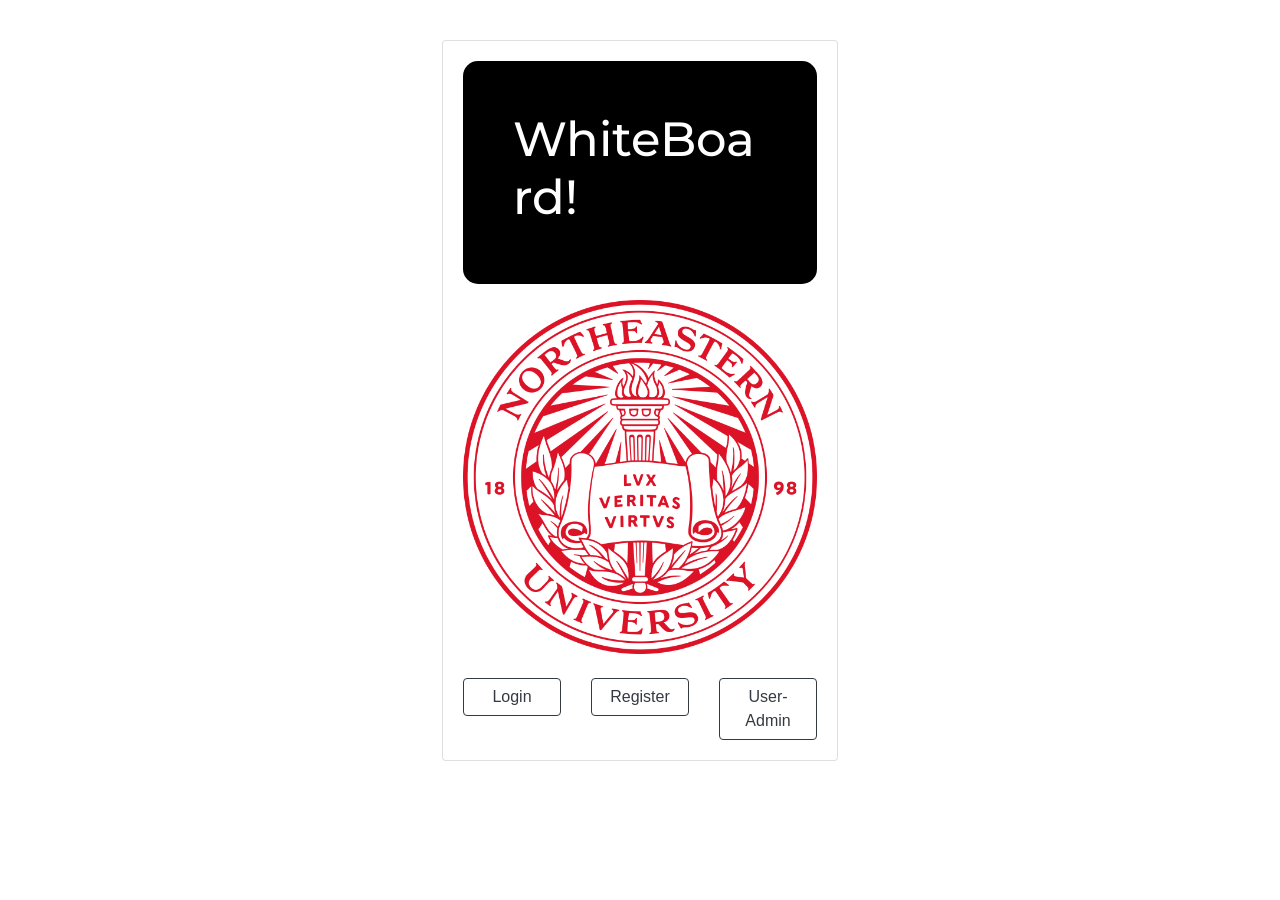
<file: src/main/webapp/index.html>
<!DOCTYPE html>
<html lang="en">
<head>
    <meta charset="UTF-8">
    <meta name="viewport" content="width=device-width" />
    <title>WhiteBoard</title>
    <link href="https://stackpath.bootstrapcdn.com/bootstrap/4.4.1/css/bootstrap.min.css"
          rel="stylesheet"
          integrity="sha384-Vkoo8x4CGsO3+Hhxv8T/Q5PaXtkKtu6ug5TOeNV6gBiFeWPGFN9MuhOf23Q9Ifjh"
          crossorigin="anonymous">
    <link href="welcome.style.client.css" rel="stylesheet">
    <link href="https://fonts.googleapis.com/css?family=Montserrat:400,700&display=swap"
          rel="stylesheet">
</head>
<body class="p-3">
<div class="row mt-lg-4">
    <div class="col-md-12 col-lg-4 offset-lg-4">
        <div class="card">
            <div class="card-body">
                <div class="header">
                    <h2>
                        WhiteBoard!
                    </h2>
                </div>

                <div>
                    <img class="welcome-image" src="1200px-Northeastern_University_seal.svg.png">
                </div>

                <div class="row mt-4">
                    <div class="col-lg-4">
                        <a href="./login/login.template.client.html">
                            <button type="button" class="btn btn-outline-dark btn-block">
                                Login
                            </button>
                        </a>

                    </div>
                    <div class="col-lg-4 ">
                        <a href="./register/register.template.client.html">
                            <button type="button"
                                    class="btn btn-outline-dark btn-block mt-2 mt-md-0">
                                Register
                            </button>
                        </a>
                    </div>

                    <div class="col-lg-4 ">
                        <a href="./user-admin/user-admin.template.client.html">
                            <button type="button"
                                    class="btn btn-outline-dark btn-block mt-2 mt-md-0">
                                User-Admin
                            </button>
                        </a>
                    </div>
                </div>
            </div>
        </div>
    </div>
</div>
</body>
</html>
</file>
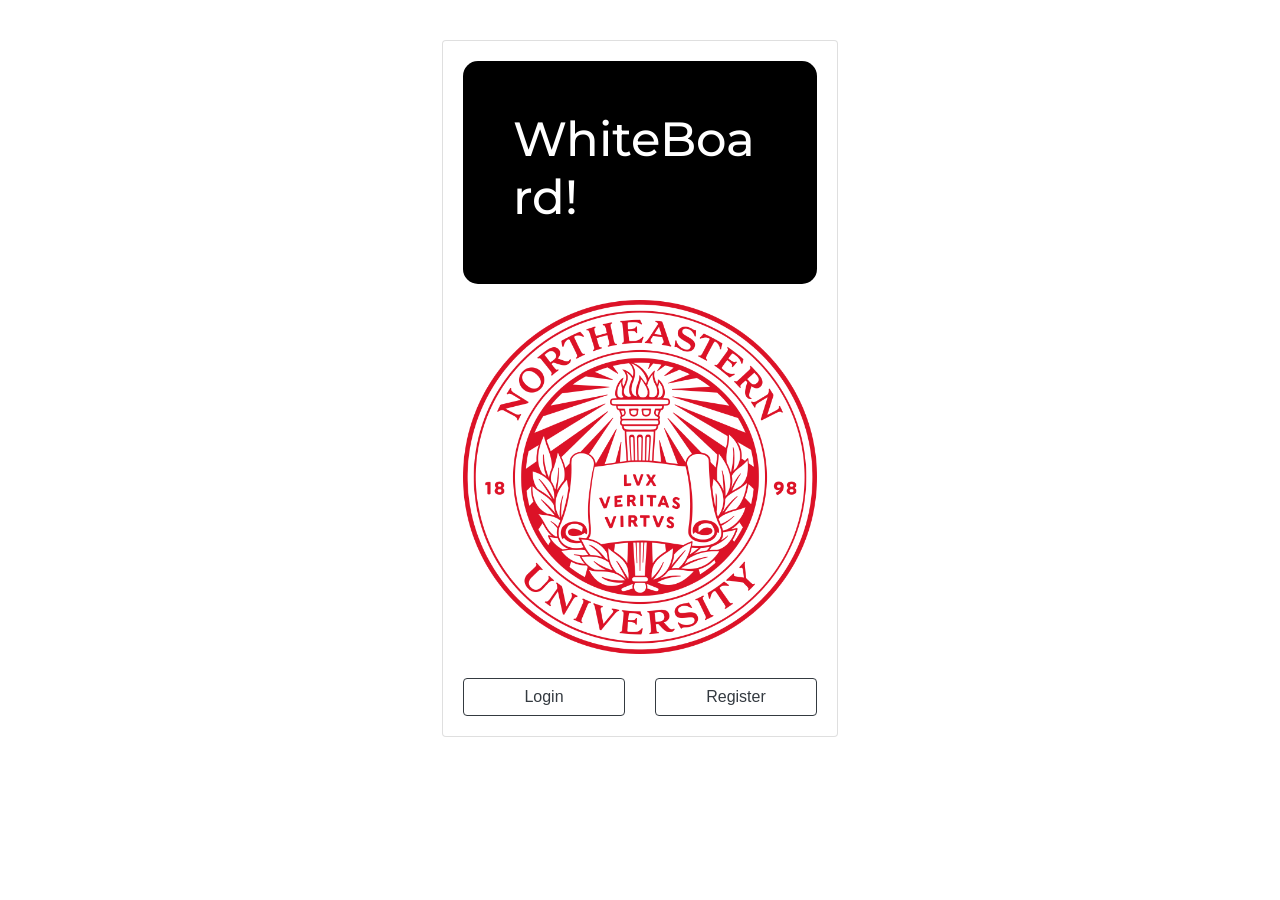
<file: src/main/webapp/Welcome.html>
<!DOCTYPE html>
<html lang="en">
<head>
    <meta charset="UTF-8">
    <title>WhiteBoard</title>
    <link href="https://stackpath.bootstrapcdn.com/bootstrap/4.4.1/css/bootstrap.min.css"
          rel="stylesheet"
          integrity="sha384-Vkoo8x4CGsO3+Hhxv8T/Q5PaXtkKtu6ug5TOeNV6gBiFeWPGFN9MuhOf23Q9Ifjh"
          crossorigin="anonymous">
    <link href="welcome.style.css" rel="stylesheet">
    <link href="https://fonts.googleapis.com/css?family=Montserrat:400,700&display=swap"
          rel="stylesheet">
</head>
<body class="p-3">
<div class="row mt-lg-4">
    <div class="col-lg-4 offset-lg-4">
        <div class="card">
            <div class="card-body">
                <div class="header">
                    <h2>
                        WhiteBoard!
                    </h2>
                </div>

                <div>
                    <img class="welcome-image" src="1200px-Northeastern_University_seal.svg.png">
                </div>

                <div class="row mt-4">
                    <div class="col-lg-6">
                        <a href="login/login.template.client.html">
                            <button type="button" class="btn btn-outline-dark btn-block">
                                Login
                            </button>
                        </a>

                    </div>
                    <div class="col-lg-6 ">
                        <a href="register/register.html">
                            <button type="button"
                                    class="btn btn-outline-dark btn-block mt-2 mt-md-0">
                                Register
                            </button>
                        </a>
                    </div>
                </div>
            </div>
        </div>
    </div>
</div>
</body>
</html>
</file>
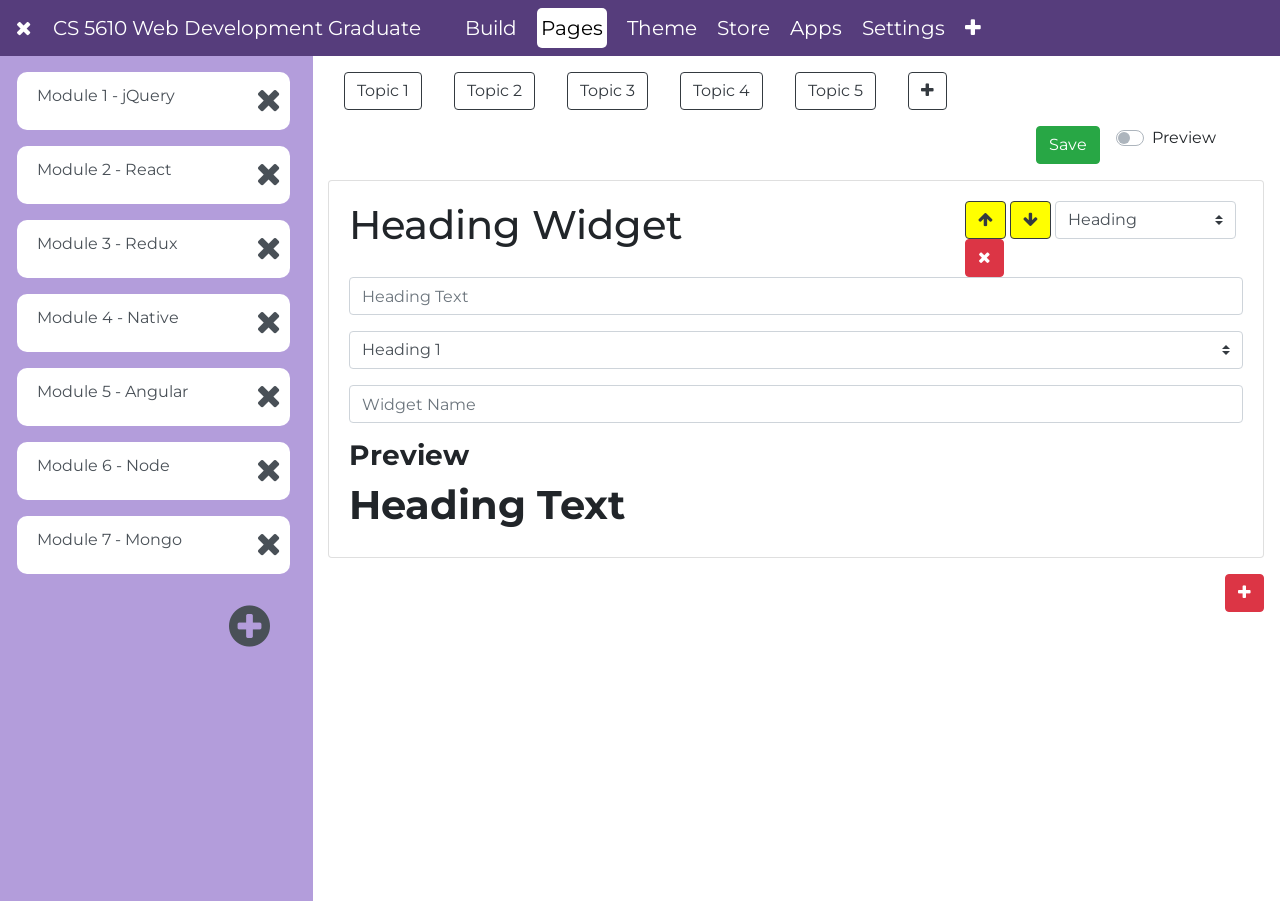
<file: src/main/webapp/course-editor/course-editor.template.client.html>
<!DOCTYPE html>
<html lang="en">
<head>
    <meta charset="UTF-8">
    <meta content='width=device-width, initial-scale=1.0, maximum-scale=1.0, user-scalable=0' name='viewport' />
    <title>Course Editor</title>
    <link href="https://stackpath.bootstrapcdn.com/bootstrap/4.4.1/css/bootstrap.min.css"
          rel="stylesheet"
          integrity="sha384-Vkoo8x4CGsO3+Hhxv8T/Q5PaXtkKtu6ug5TOeNV6gBiFeWPGFN9MuhOf23Q9Ifjh"
          crossorigin="anonymous">
    <link rel="stylesheet"
          href="https://maxcdn.bootstrapcdn.com/font-awesome/4.5.0/css/font-awesome.min.css">
    <link href="course-editor.style.client.css" rel="stylesheet">
    <link href="https://fonts.googleapis.com/css?family=Montserrat:400,700&display=swap"
          rel="stylesheet">
</head>
<body class="font-fam">
<div>
    <nav class="navbar navbar-light navbar-color">
        <form class="form-inline">
            <div>
                <a class="navbar-brand navbar-text-color" href="#">
                    <i class="fa fa-times mr-3 wbdv-course-title wbdv-course-editor wbdv-close"></i>
                    CS 5610 Web Development Graduate
                </a>
                <a class="navbar-brand navbar-text-color ml-4" href="#">
                    Build
                </a>
                <a class="navbar-brand navbar-text-color active wbdv-page-tab" href="#">
                    <span class="mx-1">Pages</span>
                </a>
                <a class="navbar-brand navbar-text-color" href="#">
                    Theme
                </a>
                <a class="navbar-brand navbar-text-color" href="#">
                    Store
                </a>
                <a class="navbar-brand navbar-text-color" href="#">
                    Apps
                </a>
                <a class="navbar-brand navbar-text-color" href="#">
                    Settings
                </a>
                <a class="navbar-brand navbar-text-color" href="#">
                    <i class="fa fa-plus wbdv-new-page-btn"></i>
                </a>
            </div>

        </form>
    </nav>
</div>
<div class="row">
    <div class="col-3 left-bar pl-4 d-none d-sm-inline">
        <div class="list-group p-2">

            <a href="#" class="list-group-item list-group-item-action my-2 round-btn wbdv-module-list">
                <div class="row">
                    <div class="col-10 wbdv-module-item wbdv-module-item-title">
                        Module 1 - jQuery
                    </div>
                    <div class="col-2">
                        <i class="fa fa-2x fa-times wbdv-module-item-delete-btn"></i>
                    </div>
                </div>
            </a>
            <a href="#" class="list-group-item list-group-item-action my-2 round-btn">
                <div class="row">
                    <div class="col-10 wbdv-module-item wbdv-module-item-title">
                        Module 2 - React
                    </div>
                    <div class="col-2">
                        <i class="fa fa-2x fa-times wbdv-module-item-delete-btn"></i>
                    </div>
                </div>
            </a><a href="#" class="list-group-item list-group-item-action my-2 round-btn">
            <div class="row">
                <div class="col-10 wbdv-module-item wbdv-module-item-title">
                    Module 3 - Redux
                </div>
                <div class="col-2">
                    <i class="fa fa-2x fa-times wbdv-module-item-delete-btn"></i>
                </div>
            </div>
        </a><a href="#" class="list-group-item list-group-item-action my-2 round-btn">
            <div class="row">
                <div class="col-10 wbdv-module-item wbdv-module-item-title">
                    Module 4 - Native
                </div>
                <div class="col-2">
                    <i class="fa fa-2x fa-times"></i>
                </div>
            </div>
        </a><a href="#" class="list-group-item list-group-item-action my-2 round-btn">
            <div class="row">
                <div class="col-10 wbdv-module-item wbdv-module-item-title">
                    Module 5 - Angular
                </div>
                <div class="col-2">
                    <i class="fa fa-2x fa-times wbdv-module-item-delete-btn"></i>
                </div>
            </div>
        </a><a href="#" class="list-group-item list-group-item-action my-2 round-btn">
            <div class="row">
                <div class="col-10 wbdv-module-item wbdv-module-item-title">
                    Module 6 - Node
                </div>
                <div class="col-2">
                    <i class="fa fa-2x fa-times wbdv-module-item-delete-btn"></i>
                </div>
            </div>
        </a><a href="#" class="list-group-item list-group-item-action my-2 round-btn">
            <div class="row">
                <div class="col-10 wbdv-module-item wbdv-module-item-title">
                    Module 7 - Mongo
                </div>
                <div class="col-2">
                    <i class="fa fa-2x fa-times wbdv-module-item-delete-btn"></i>
                </div>
            </div>
        </a>
            <a href="#"
               class="list-group-item list-group-item-action my-2 round-btn bg-transparent">
                <i class="fa fa-3x fa-plus-circle plus-right"></i>
            </a>
        </div>
    </div>
    <div class="col-md-9 col-12 right-side">
        <div class="container-display my-3 wbdv-topic-pill-list">
            <button type="button" class="btn btn-outline-dark mx-3 wbdv-topic-pill">
                Topic 1
            </button>
            <button type="button" class="btn btn-outline-dark mx-3 wbdv-topic-pill">
                Topic 2
            </button>
            <button type="button" class="btn btn-outline-dark mx-3 wbdv-topic-pill">
                Topic 3
            </button>
            <button type="button" class="btn btn-outline-dark mx-3 wbdv-topic-pill">
                Topic 4
            </button>
            <button type="button" class="btn btn-outline-dark mx-3 wbdv-topic-pill">
                Topic 5
            </button>
            <button type="button" class="btn btn-outline-dark mx-3 wbdv-topic-pill">
                <i class="fa fa-plus wbdv-topic-add-btn"></i>
            </button>
        </div>
        <div class="row">
            <div class="col-12">
                <div class="custom-control custom-switch mid-layer">
                    <input type="checkbox" class="custom-control-input" id="customSwitch1">
                    <label class="custom-control-label" for="customSwitch1">Preview</label>
                </div>
                <button type="button" class="btn btn-success mx-3 mid-layer">
                    Save
                </button>
            </div>
        </div>
        <div class="card mt-3 mr-3">
            <div class="card-body">
                <div class="row">
                    <div class="col-8">
                        <h1>Heading Widget</h1>
                    </div>
                    <div class="col-4 right-pull">
                        <button type="button" class="btn btn-outline-dark yellow-btn">
                            <i class="fa fa-arrow-up"></i>
                        </button>
                        <button type="button" class="btn btn-outline-dark yellow-btn">
                            <i class="fa fa-arrow-down"></i>
                        </button>
                        <select class="custom-select small-select" id="inputGroupSelect01">
                            <option selected>Heading</option>
                            <option value="slides">Sides</option>
                            <option value="movies">Movies</option>
                            <option value="html">HTML</option>
                        </select>
                        <button type="button" class="btn btn-danger">
                            <i class="fa fa-times"></i>
                        </button>
                    </div>
                    <div class="col-12">
                        <input type="textarea" class="form-control"
                               placeholder="Heading Text">
                        <select class="custom-select mt-3">
                            <option selected>Heading 1</option>
                            <option value="heading2">Heading 2</option>
                            <option value="heading3">Heading 3</option>
                            <option value="heading4">Heading 4</option>
                        </select>
                    </div>
                    <div class="col-12">
                        <input type="textarea" class="form-control mt-3"
                               placeholder="Widget Name">
                    </div>
                    <div class="col-12 mt-3">

                        <h3><b>
                            Preview
                        </b>
                        </h3>
                        <h1><b>
                            Heading Text
                        </b>
                        </h1>
                    </div>
                </div>
            </div>
        </div>
        <div class="row">
            <div class="col-12 mt-3">
                <button type="button" class="btn btn-danger mx-3 right-pull">
                    <i class="fa fa-plus"></i>
                </button>
            </div>
        </div>
    </div>
</div>
</body>
</html>
</file>
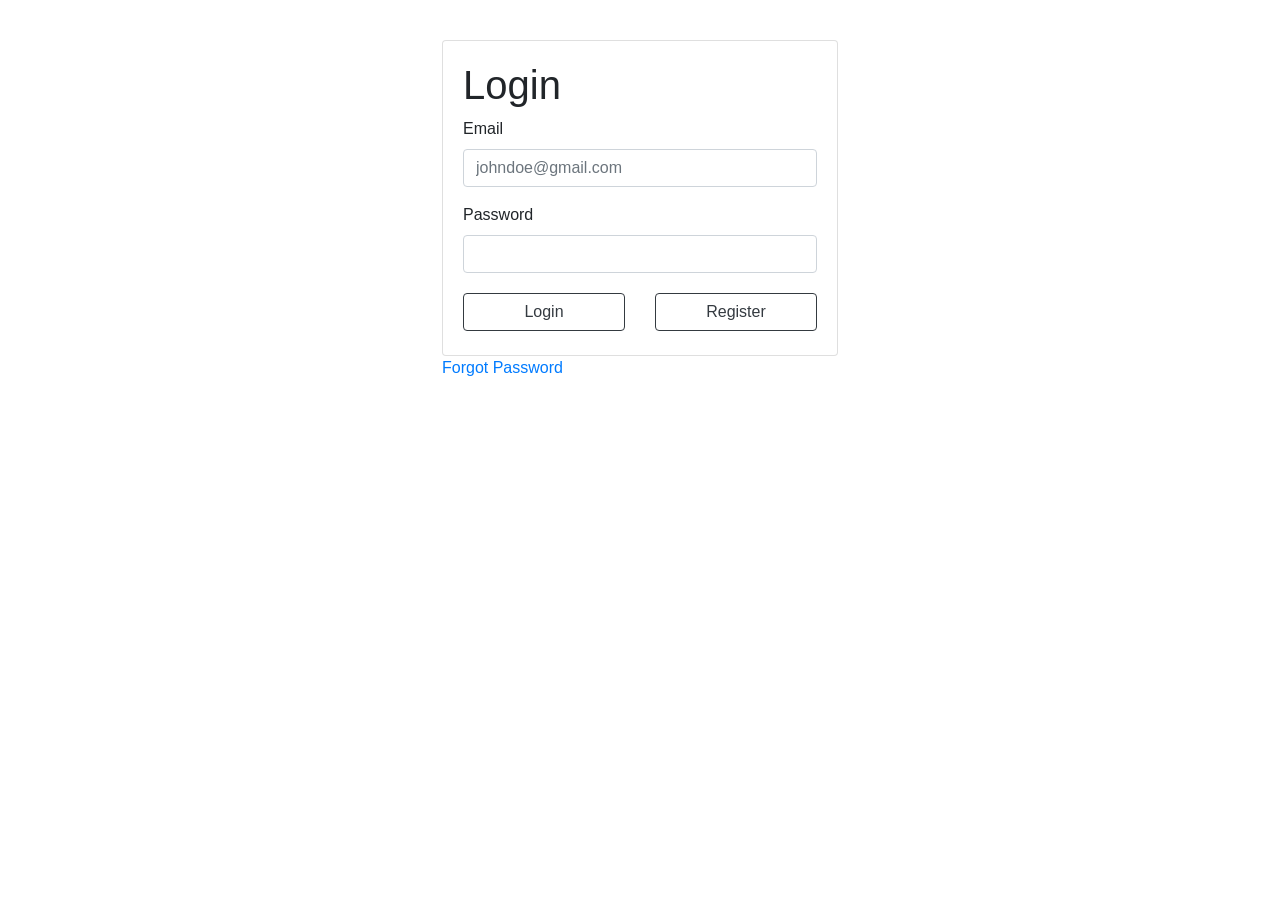
<file: src/main/webapp/login/login.template.client.html>
<!DOCTYPE html>
<html lang="en">
<head>
    <meta charset="UTF-8">
    <title>Login</title>
    <meta content='width=device-width, initial-scale=1.0, maximum-scale=1.0, user-scalable=0' name='viewport' />
    <link href="https://stackpath.bootstrapcdn.com/bootstrap/4.4.1/css/bootstrap.min.css"
          rel="stylesheet"
          integrity="sha384-Vkoo8x4CGsO3+Hhxv8T/Q5PaXtkKtu6ug5TOeNV6gBiFeWPGFN9MuhOf23Q9Ifjh"
          crossorigin="anonymous">
    <link href="login.style.client.css" rel="stylesheet">
    <link href="https://fonts.googleapis.com/css?family=Montserrat:400,700&display=swap"
          rel="stylesheet">
</head>
<body class="p-3">
<div>
    <form>
        <div class="row mt-lg-4">
            <div class="col-lg-4 offset-lg-4">
                <div class="card">
                    <div class="card-body">
                        <h1>Login</h1>
                        <div class="form-row">
                            <div class="form-group col-md-12">
                                <label for="inputEmail">Email</label>
                                <input type="email" class="form-control wbdv-field wbdv-username"
                                       id="inputEmail"
                                       placeholder="johndoe@gmail.com">
                            </div>
                            <div class="form-group col-md-12">
                                <label for="password">Password</label>
                                <input type="password" class="form-control wbdv-field wbdv-password"
                                       id="password">
                            </div>
                        </div>
                        <div class="row">
                            <div class="col-md-6">
                                <a href="../course-list/course-list.template.client.html">
                                    <button type="button"
                                            class="btn btn-outline-dark btn-block my-1 wbdv-button wbdv-login">
                                        Login
                                    </button>
                                </a>
                            </div>
                            <div class="col-md-6">
                                <a href="../register/register.template.client.html">
                                    <button type="button"
                                            class="btn btn-outline-dark btn-block my-1 wbdv-link wbdv-register">
                                        Register
                                    </button>
                                </a>
                            </div>
                        </div>

                    </div>
                </div>
                <a href=# class="wbdv-link wbdv-forgot-password">Forgot Password</a>
            </div>
        </div>
    </form>
</div>
</body>
</html>
</file>
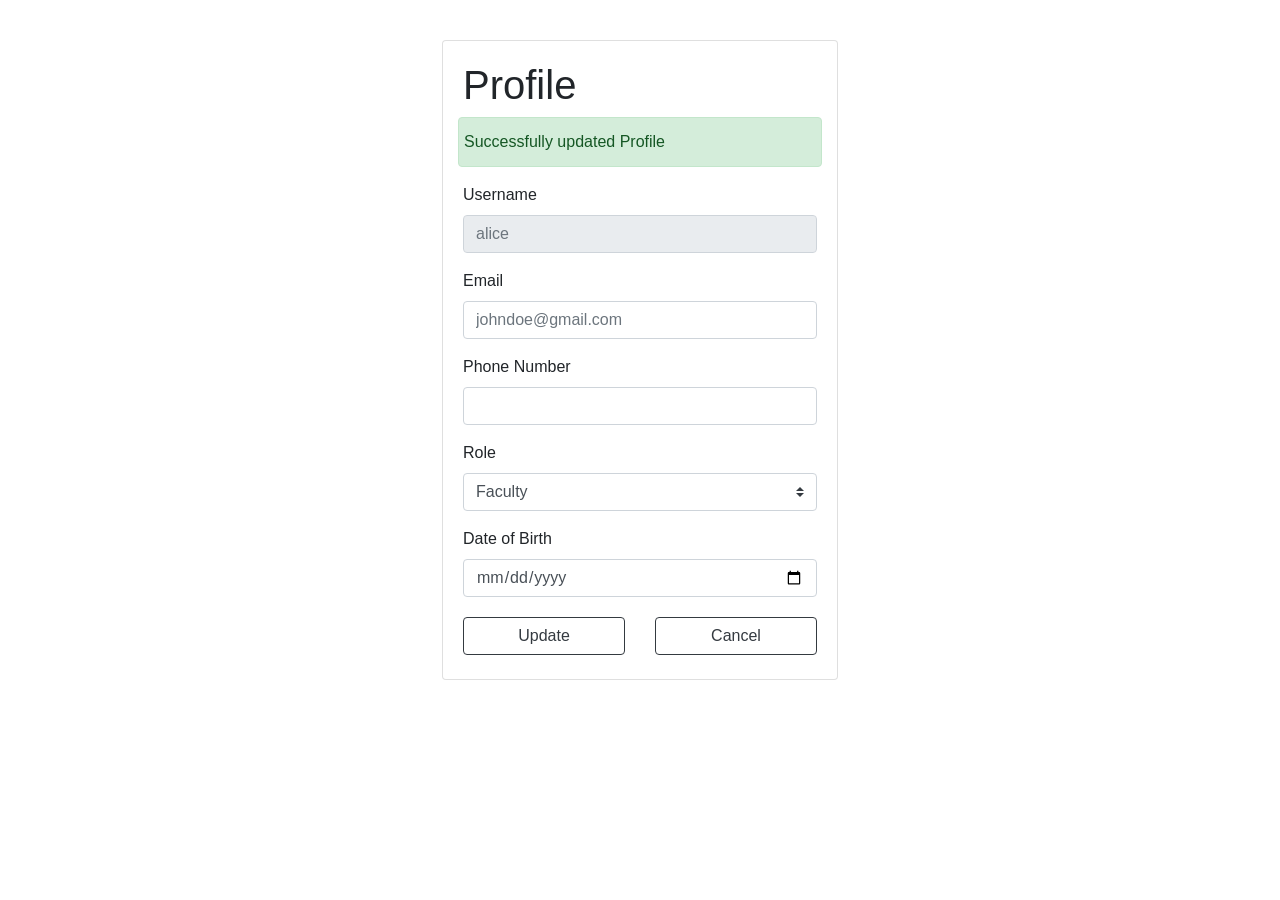
<file: src/main/webapp/profile/profile.template.client.html>
<!DOCTYPE html>
<html lang="en">
<head>
    <meta charset="UTF-8">
    <title>Profile</title>
    <meta content='width=device-width, initial-scale=1.0, maximum-scale=1.0, user-scalable=0' name='viewport' />
    <link href="https://stackpath.bootstrapcdn.com/bootstrap/4.4.1/css/bootstrap.min.css"
          rel="stylesheet"
          integrity="sha384-Vkoo8x4CGsO3+Hhxv8T/Q5PaXtkKtu6ug5TOeNV6gBiFeWPGFN9MuhOf23Q9Ifjh"
          crossorigin="anonymous">
    <link href="profile.style.client.css" rel="stylesheet">
    <link href="https://fonts.googleapis.com/css?family=Montserrat:400,700&display=swap"
          rel="stylesheet">
</head>
<body>
<body class="p-3">
<div class="row">
    <div class="offset-lg-4 col-md-4 mt-lg-4">
        <div class="card">
            <div class="card-body">
                <h1> Profile </h1>
                <form>
                    <div class="form-row">
                        <div class="alert alert-success col-md-12 wbdv-message" role="alert">
                            Successfully updated Profile
                        </div>
                        <div class="form-group col-md-12">
                            <label for="username">Username</label>
                            <input type="text" class="form-control wbdv-field wbdv-username"
                                   id="username"
                                   placeholder="alice" disabled>
                        </div>
                        <div class="form-group col-md-12">
                            <label for="inputEmail">Email</label>
                            <input type="email" class="form-control wbdv-field wbdv-email"
                                   id="inputEmail"
                                   placeholder="johndoe@gmail.com">
                        </div>
                        <div class="form-group col-md-12">
                            <label for="phone-number">Phone Number</label>
                            <input type="number" class="form-control wbdv-field wbdv-phone"
                                   id="phone-number">
                        </div>
                        <div class="form-group col-md-12">
                            <label for="role">Role</label>
                            <select class="custom-select wbdv-field wbdv-role" id="role">
                                <option>
                                    Faculty
                                </option>
                                <option>
                                    Student
                                </option>
                                <option>
                                    Admin
                                </option>
                            </select>
                        </div>
                        <div class="form-group col-md-12">
                            <label for="dob">Date of Birth</label>
                            <input type="date" class="form-control wbdv-field wbdv-dob" id="dob">
                        </div>
                    </div>
                    <div class="row">
                        <div class="col-md-6">
                            <a href="../course-list/course-list.template.client.html">
                                <button type="button"
                                        class="btn btn-outline-dark btn-block my-1 wbdv-button wbdv-update">
                                    Update
                                </button>
                            </a>
                        </div>
                        <div class="col-md-6">
                            <a href="../welcome/welcome.template.client.html">
                                <button type="button"
                                        class="btn btn-outline-dark btn-block my-1 wbdv-button wbdv-logout">
                                    Cancel
                                </button>
                            </a>
                        </div>
                    </div>
                </form>
            </div>
        </div>
    </div>
</div>
</body>
</html>
</file>
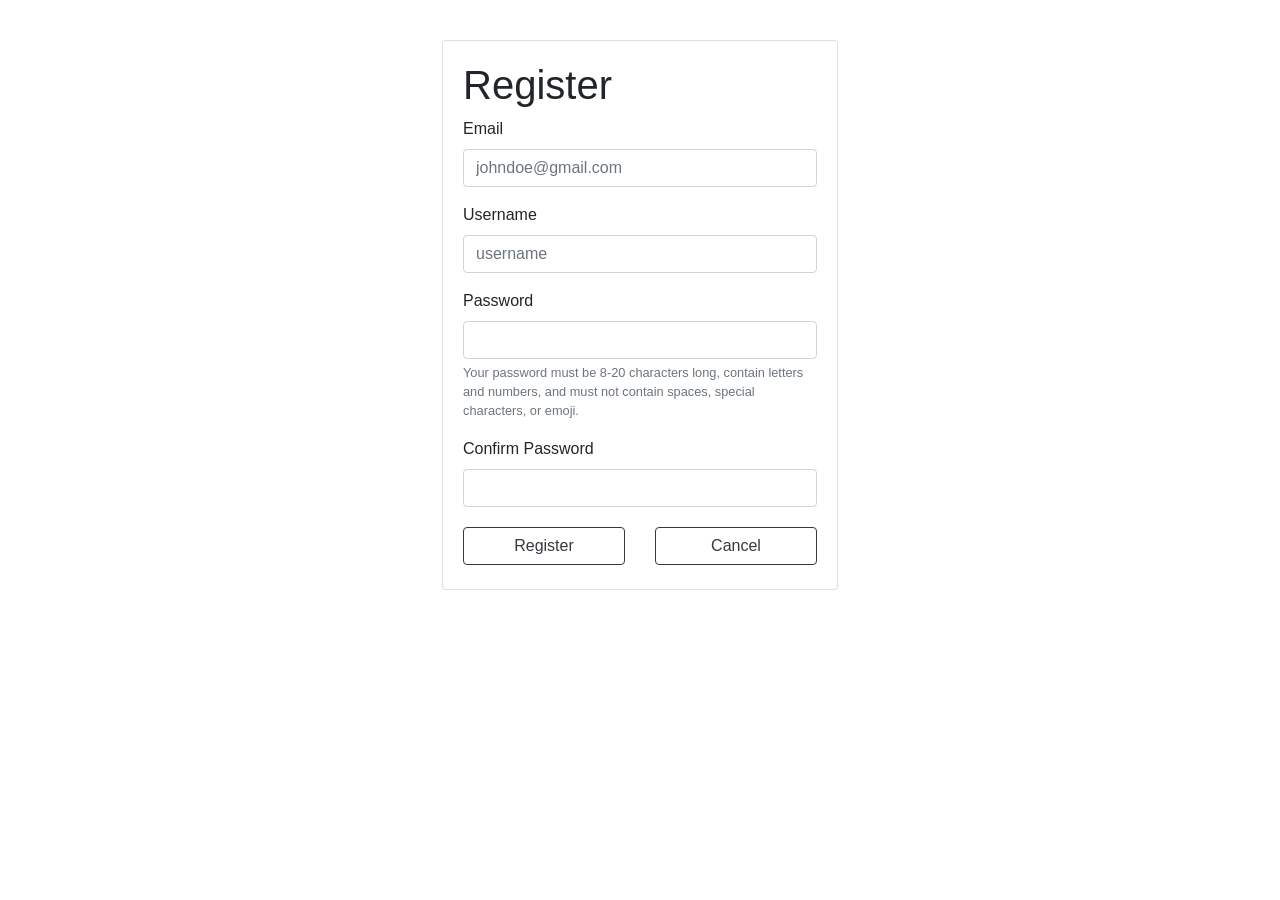
<file: src/main/webapp/register/register.html>
<!DOCTYPE html>
<html lang="en">
<head>
    <meta charset="UTF-8">
    <title>Register</title>
    <link href="https://stackpath.bootstrapcdn.com/bootstrap/4.4.1/css/bootstrap.min.css"
          rel="stylesheet"
          integrity="sha384-Vkoo8x4CGsO3+Hhxv8T/Q5PaXtkKtu6ug5TOeNV6gBiFeWPGFN9MuhOf23Q9Ifjh"
          crossorigin="anonymous">
    <link href="register.style.css" rel="stylesheet">
</head>
<body class="p-3">
<div class="row">
    <div class="offset-lg-4 col-md-4 mt-lg-4">
        <div class="card">
            <div class="card-body">
                <h1> Register </h1>
                <form>
                    <div class="form-row">
                        <div class="form-group col-md-12">
                            <label for="inputEmail">Email</label>
                            <input type="email" class="form-control" id="inputEmail"
                                   placeholder="johndoe@gmail.com">
                        </div>
                        <div class="form-group col-md-12">
                            <label for="username">Username</label>
                            <input type="text" class="form-control" id="username"
                                   placeholder="username">
                        </div>
                        <div class="form-group col-md-12">
                            <label for="password">Password</label>
                            <input type="password" class="form-control" id="password">
                            <small id="passwordHelpBlock" class="form-text text-muted">
                                Your password must be 8-20 characters long, contain letters and
                                numbers, and
                                must not contain spaces, special characters, or emoji.
                            </small>
                        </div>
                        <div class="form-group col-md-12">
                            <label for="confirm-password">Confirm Password</label>
                            <input type="password" class="form-control" id="confirm-password">
                        </div>
                    </div>
                    <div class="row">
                        <div class="col-md-6">
                            <button type="button" class="btn btn-outline-dark btn-block my-1">
                                Register
                            </button>
                            </a>
                        </div>
                        <div class="col-md-6">
                            <a href="../welcome/Welcome.html">
                                <button type="button" class="btn btn-outline-dark btn-block my-1">
                                    Cancel
                                </button>
                            </a>
                        </div>
                    </div>
                </form>
            </div>
        </div>
    </div>
</div>
</body>
</html>
</file>
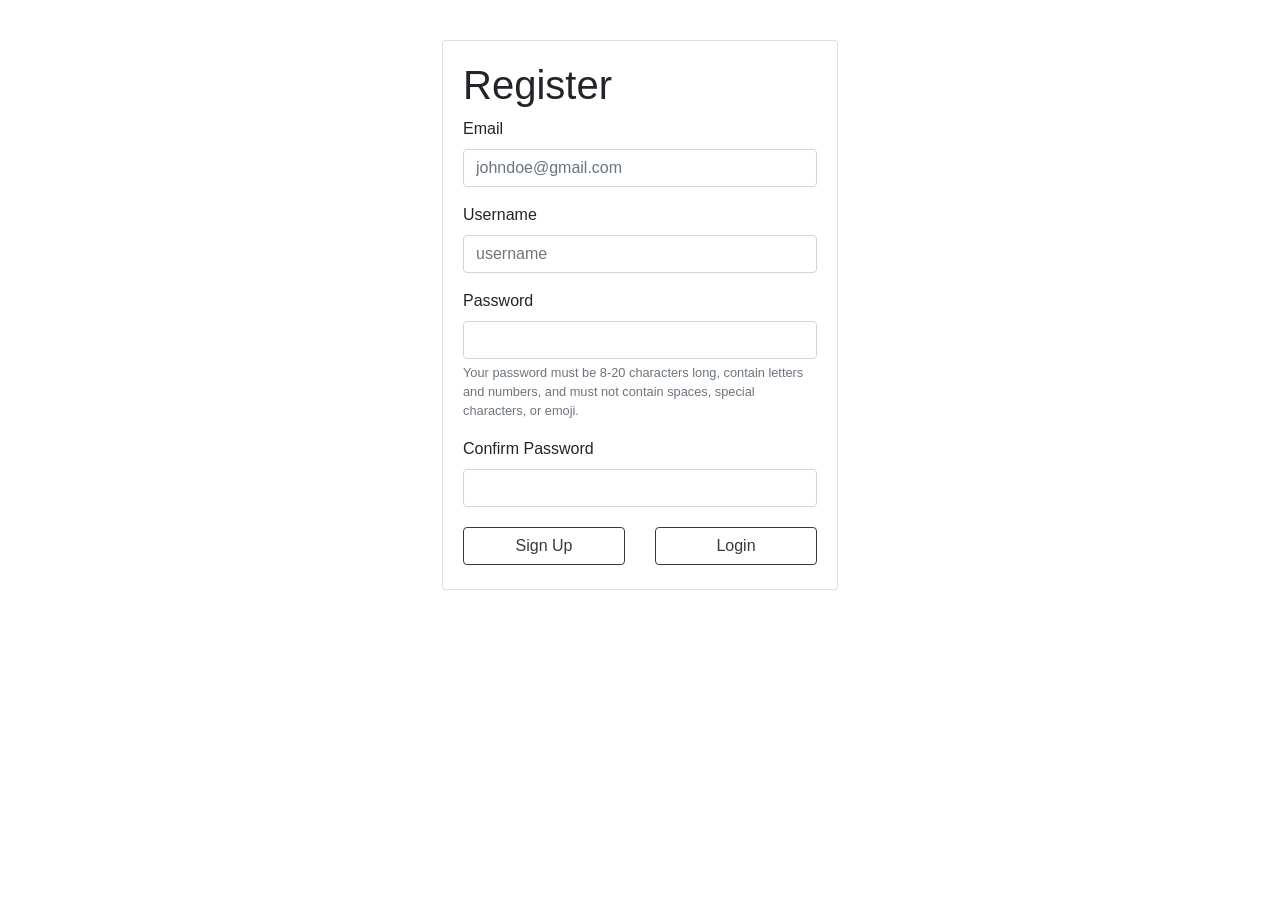
<file: src/main/webapp/register/register.template.client.html>
<!DOCTYPE html>
<html lang="en">
<head>
    <meta charset="UTF-8">
    <title>Register</title>
    <meta content='width=device-width, initial-scale=1.0, maximum-scale=1.0, user-scalable=0' name='viewport' />
    <link href="https://stackpath.bootstrapcdn.com/bootstrap/4.4.1/css/bootstrap.min.css"
          rel="stylesheet"
          integrity="sha384-Vkoo8x4CGsO3+Hhxv8T/Q5PaXtkKtu6ug5TOeNV6gBiFeWPGFN9MuhOf23Q9Ifjh"
          crossorigin="anonymous">
    <link href="register.style.client.css" rel="stylesheet">
    <link href="https://fonts.googleapis.com/css?family=Montserrat:400,700&display=swap"
          rel="stylesheet">
</head>
<body class="p-3">
<div class="row">
    <div class="offset-lg-4 col-sm-12 col-lg-4 mt-lg-4">
        <div class="card">
            <div class="card-body">
                <h1> Register </h1>
                <form>
                    <div class="form-row">
                        <div class="form-group col-md-12">
                            <label for="inputEmail">Email</label>
                            <input type="email" class="form-control" id="inputEmail"
                                   placeholder="johndoe@gmail.com">
                        </div>
                        <div class="form-group col-md-12">
                            <label for="username">Username</label>
                            <input type="text" class="form-control wbdv-field wbdv-username"
                                   id="username"
                                   placeholder="username">
                        </div>
                        <div class="form-group col-md-12">
                            <label for="password">Password</label>
                            <input type="password" class="form-control wbdv-field wbdv-password"
                                   id="password">
                            <small id="passwordHelpBlock" class="form-text text-muted">
                                Your password must be 8-20 characters long, contain letters and
                                numbers, and
                                must not contain spaces, special characters, or emoji.
                            </small>
                        </div>
                        <div class="form-group col-md-12">
                            <label for="confirm-password">Confirm Password</label>
                            <input type="password"
                                   class="form-control wbdv-field wbdv-password-verify"
                                   id="confirm-password">
                        </div>
                    </div>
                    <div class="row">
                        <div class="col-md-6">
                            <a href="../profile/profile.template.client.html">
                                <button type="button"
                                        class="btn btn-outline-dark btn-block my-1 wbdv-button wbdv-register">
                                    Sign Up
                                </button>
                            </a>
                        </div>
                        <div class="col-md-6">
                            <a href="../welcome/welcome.template.client.html">
                                <button type="button"
                                        class="btn btn-outline-dark btn-block my-1 wbdv-link wbdv-login">
                                    Login
                                </button>
                            </a>
                        </div>
                    </div>
                </form>
            </div>
        </div>
    </div>
</div>
</body>
</html>
</file>
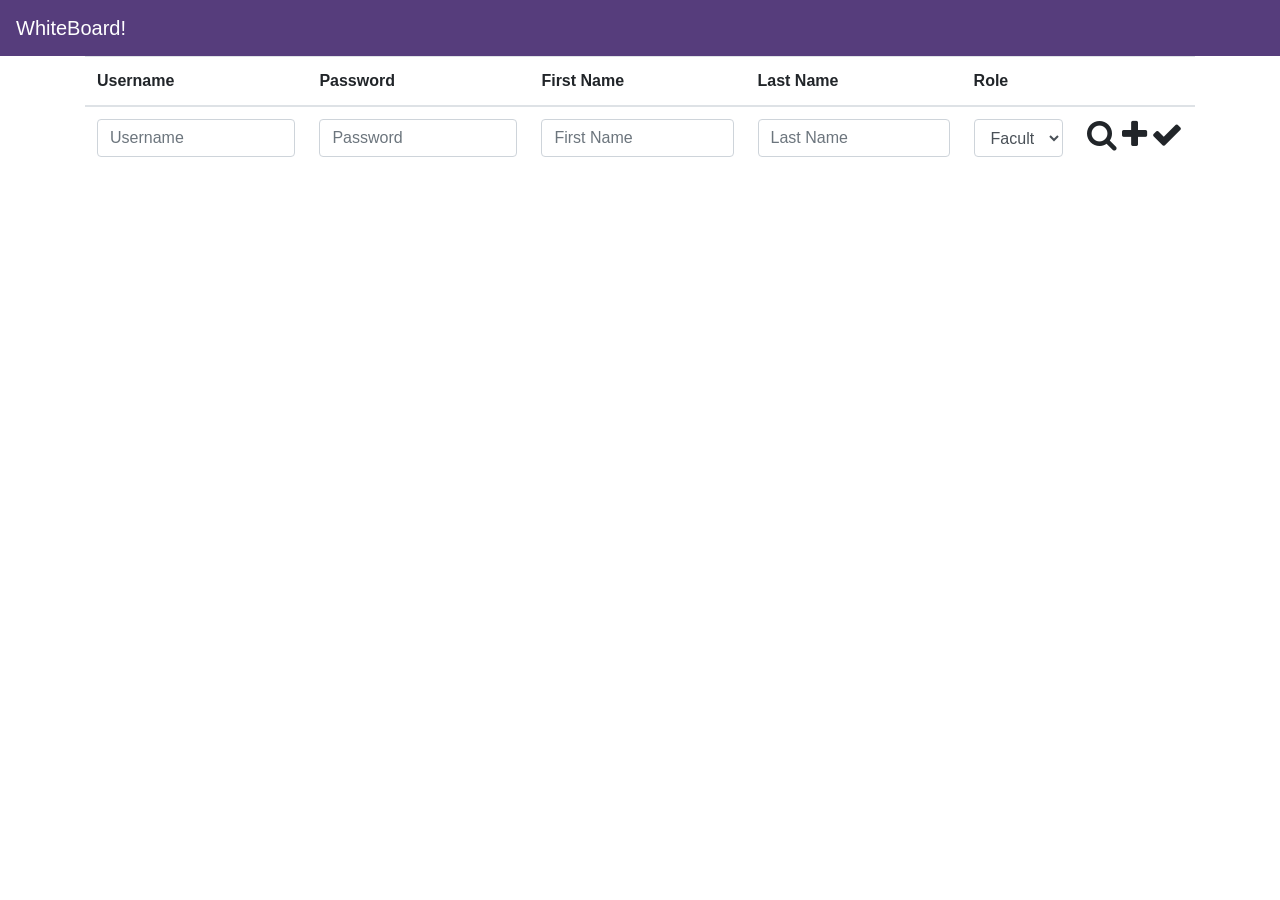
<file: src/main/webapp/user-admin/user-admin.template.client.html>
<!DOCTYPE html>
<html lang="en">
<head>
    <meta charset="UTF-8">
    <meta content='width=device-width, initial-scale=1.0, maximum-scale=1.0, user-scalable=0'
          name='viewport'/>
    <link href="https://stackpath.bootstrapcdn.com/bootstrap/4.4.1/css/bootstrap.min.css"
          rel="stylesheet"
          integrity="sha384-Vkoo8x4CGsO3+Hhxv8T/Q5PaXtkKtu6ug5TOeNV6gBiFeWPGFN9MuhOf23Q9Ifjh"
          crossorigin="anonymous">
    <link rel="stylesheet"
          href="https://maxcdn.bootstrapcdn.com/font-awesome/4.5.0/css/font-awesome.min.css">
    <link href="user-admin.style.client.css" rel="stylesheet">
    <link href="https://fonts.googleapis.com/css?family=Montserrat:400,700&display=swap"
          rel="stylesheet">
    <script src="https://ajax.googleapis.com/ajax/libs/jquery/3.3.1/jquery.min.js"></script>
    <script src="../models/user.model.client.js"></script>
    <script src="../services/user.service.client.js"></script>
    <script src="user-admin.controller.client.js"></script>
    <title>User Admin</title>
</head>
<body>
<nav class="navbar navbar-light navbar-color navbar-expand">
    <div>
        <a class="navbar-brand navbar-text-color" href="../index.html">
            WhiteBoard!
        </a>
    </div>
</nav>
<div class="container">
    <table class="table">
        <thead>
        <tr>
            <th>Username</th>
            <th>Password</th>
            <th>First Name</th>
            <th>Last Name</th>
            <th>Role</th>
            <th>&nbsp;</th>
        </tr>
        </thead>
        <tbody id="userList">
        <tr class="wbdv-form">
            <td><input id="usernameFld" class="form-control"
                       placeholder="Username"/></td>
            <td><input id="passwordFld" class="form-control"
                       placeholder="Password"/></td>
            <td><input id="firstNameFld" class="form-control"
                       placeholder="First Name"/></td>
            <td><input id="lastNameFld" class="form-control"
                       placeholder="Last Name"/></td>
            <td><select id="roleFld" class="form-control">
                <option value="FACULTY">Faculty</option>
                <option value="STUDENT">Student</option>
                <option value="ADMIN">Admin</option>
            </select></td>
            <td><span class="float-right" style="white-space: nowrap">
                 <i class="fa-2x fa fa-search wbdv-search" id="searchBtn"></i> <i
                    class="fa-2x fa fa-plus wbdv-create" id="AddUserBtn"></i> <i
                    class="fa-2x fa fa-check wbdv-update" id="UpdateUserBtn"></i>
            </span></td>
        </tr>
        </tbody>
    </table>
</div>
</body>
</html>
</file>
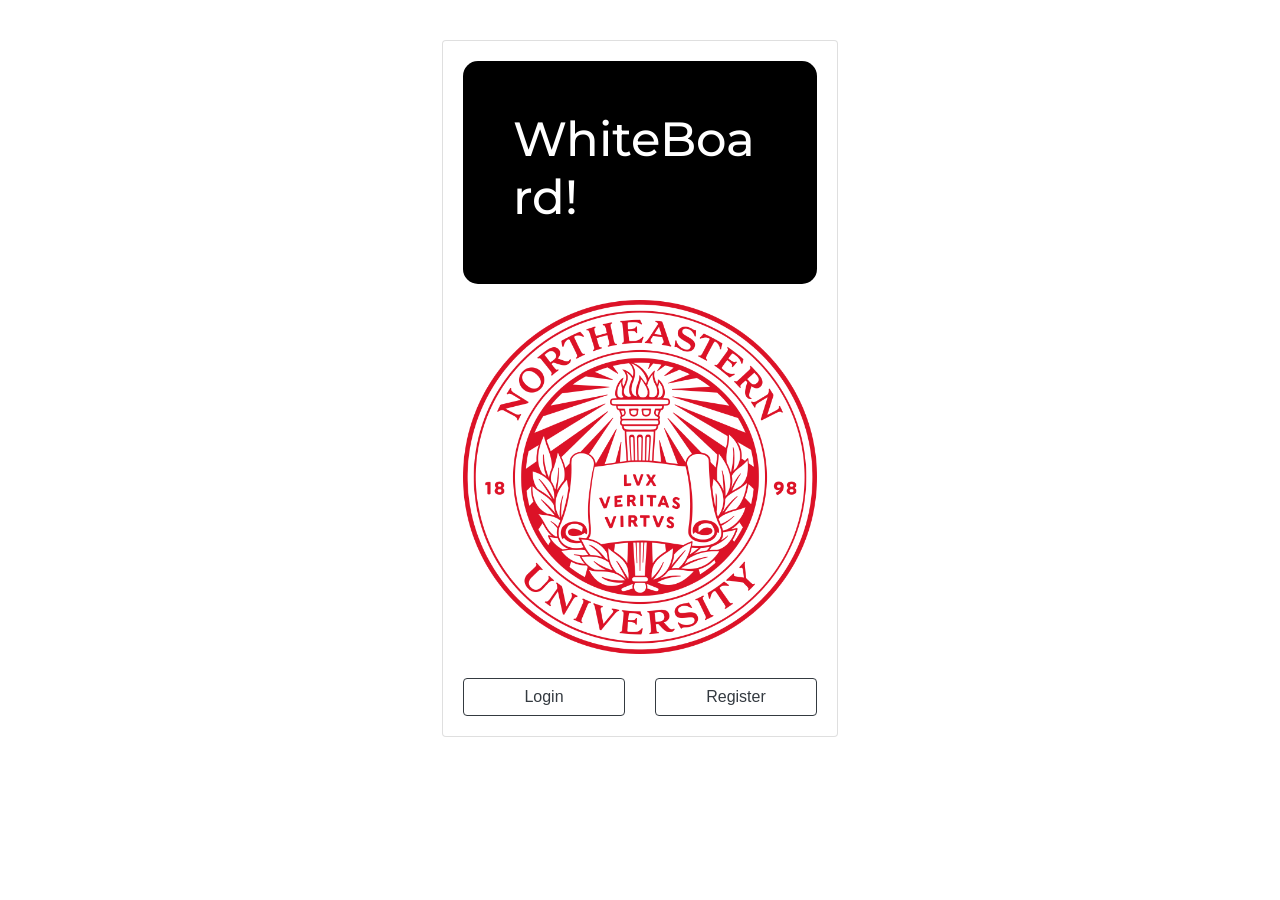
<file: src/main/webapp/welcome/Welcome.html>
<!DOCTYPE html>
<html lang="en">
<head>
    <meta charset="UTF-8">
    <title>WhiteBoard</title>
    <link href="https://stackpath.bootstrapcdn.com/bootstrap/4.4.1/css/bootstrap.min.css"
          rel="stylesheet"
          integrity="sha384-Vkoo8x4CGsO3+Hhxv8T/Q5PaXtkKtu6ug5TOeNV6gBiFeWPGFN9MuhOf23Q9Ifjh"
          crossorigin="anonymous">
    <link href="welcome.style.css" rel="stylesheet">
    <link href="https://fonts.googleapis.com/css?family=Montserrat:400,700&display=swap"
          rel="stylesheet">
</head>
<body class="p-3">
<div class="row mt-lg-4">
    <div class="col-lg-4 offset-lg-4">
        <div class="card">
            <div class="card-body">
                <div class="header">
                    <h2>
                        WhiteBoard!
                    </h2>
                </div>

                <div>
                    <img class="welcome-image" src="1200px-Northeastern_University_seal.svg.png">
                </div>

                <div class="row mt-4">
                    <div class="col-lg-6">
                        <a href="../login/login.template.client.html">
                            <button type="button" class="btn btn-outline-dark btn-block">
                                Login
                            </button>
                        </a>

                    </div>
                    <div class="col-lg-6 ">
                        <a href="../register/register.html">
                            <button type="button"
                                    class="btn btn-outline-dark btn-block mt-2 mt-md-0">
                                Register
                            </button>
                        </a>
                    </div>
                </div>
            </div>
        </div>
    </div>
</div>
</body>
</html>
</file>
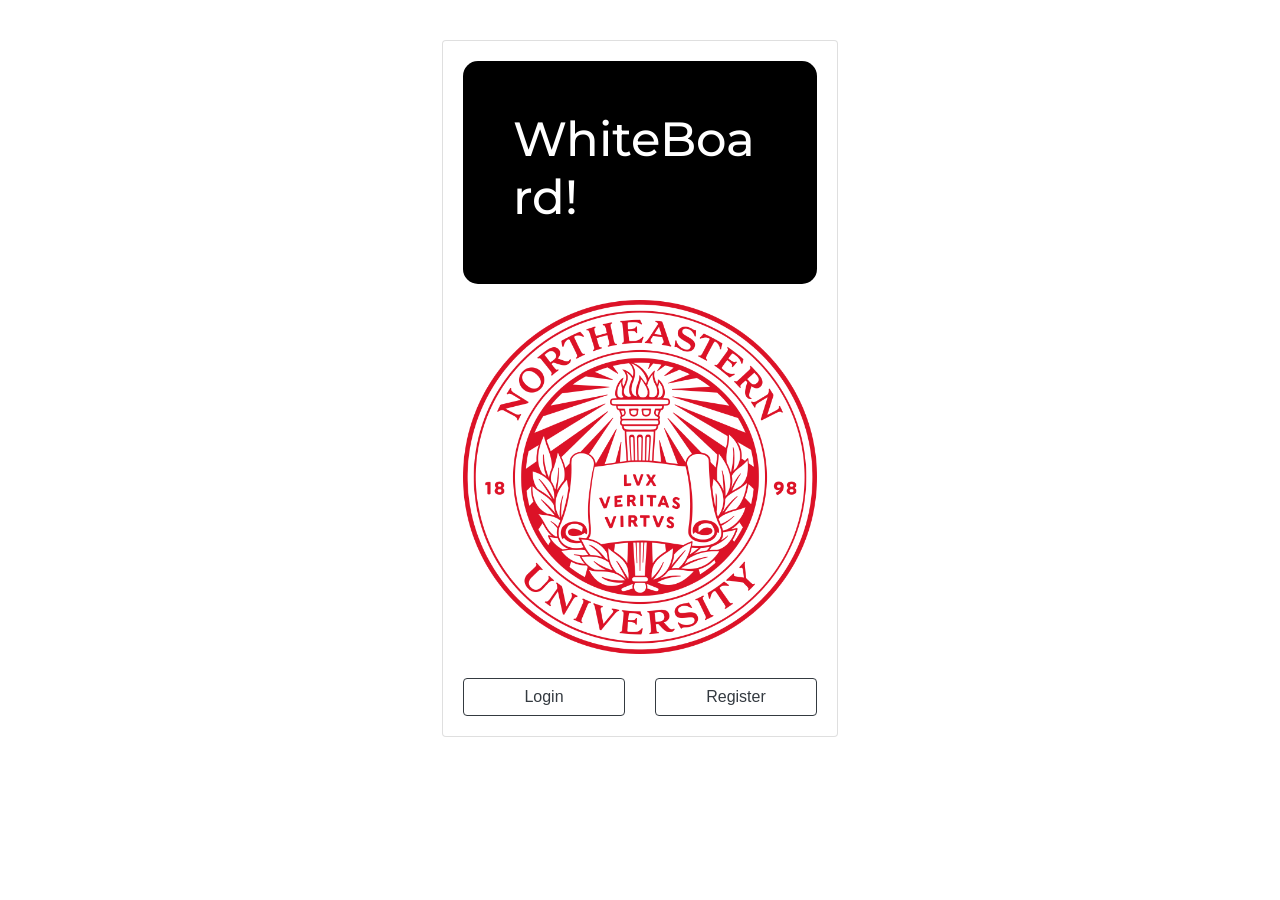
<file: src/main/webapp/welcome/welcome.template.client.html>
<!DOCTYPE html>
<html lang="en">
<head>
    <meta charset="UTF-8">
    <meta name="viewport" content="width=device-width" />
    <title>WhiteBoard</title>
    <link href="https://stackpath.bootstrapcdn.com/bootstrap/4.4.1/css/bootstrap.min.css"
          rel="stylesheet"
          integrity="sha384-Vkoo8x4CGsO3+Hhxv8T/Q5PaXtkKtu6ug5TOeNV6gBiFeWPGFN9MuhOf23Q9Ifjh"
          crossorigin="anonymous">
    <link href="welcome.style.client.css" rel="stylesheet">
    <link href="https://fonts.googleapis.com/css?family=Montserrat:400,700&display=swap"
          rel="stylesheet">
</head>
<body class="p-3">
<div class="row mt-lg-4">
    <div class="col-lg-4 offset-lg-4">
        <div class="card">
            <div class="card-body">
                <div class="header">
                    <h2>
                        WhiteBoard!
                    </h2>
                </div>

                <div>
                    <img class="welcome-image" src="1200px-Northeastern_University_seal.svg.png">
                </div>

                <div class="row mt-4">
                    <div class="col-lg-6">
                        <a href="../login/login.template.client.html">
                            <button type="button" class="btn btn-outline-dark btn-block">
                                Login
                            </button>
                        </a>

                    </div>
                    <div class="col-lg-6 ">
                        <a href="../register/register.template.client.html">
                            <button type="button"
                                    class="btn btn-outline-dark btn-block mt-2 mt-md-0">
                                Register
                            </button>
                        </a>
                    </div>
                </div>
            </div>
        </div>
    </div>
</div>
</body>
</html>
</file>
<file: src/main/webapp/welcome.style.client.css>
.header {
    padding: 50px;
    background-color: black;
    color: white;
    text-align: left;
    border-radius: 15px;
    font-family: "Montserrat";

}

.welcome-image {
    width: 100%;
    margin-top: 1rem;
    border-radius: 15px;

}
h2{
    font-size: 3rem;
}
</file>
<file: src/main/webapp/welcome.style.css>
.header {
    padding: 50px;
    background-color: black;
    color: white;
    text-align: left;
    border-radius: 15px;
    font-family: "Montserrat";

}

.welcome-image {
    width: 100%;
    margin-top: 1rem;
    border-radius: 15px;

}
h2{
    font-size: 3rem;
}
</file>
<file: src/main/webapp/course-editor/course-editor.style.client.css>
.navbar-color {
    background-color: #563d7c;
}

.navbar-text-color {
    color: white !important;
}

.left-bar {
    background-color: #b39ddb;
    min-height: calc(100vh - 55px);
}
.right-side {
    background-color: white;
    min-height: calc(100vh - 55px);
}

.round-btn {
    border-radius: 10px !important;
    border: none;
}

.plus-right {
    float: right;

}
.font-fam{
    font-family: "Montserrat";
}

.container-display {
    display: flex;
}

.active {
    background-color: white;
    border-radius: 5px;
    color: black !important;
}

.mid-layer {
    float: right;
    display: inline;
    margin-right: 4rem;
}

.small-select{
    width: 65% !important;
}

.yellow-btn {
    background-color: yellow;
}

.right-pull {
    float: right;
}
</file>
<file: src/main/webapp/login/login.style.client.css>
.header {
    padding: 50px;
    background-color: black;
    color: white;
    text-align: left;
    border-radius: 15px;
    font-family: "Montserrat";

}

h2{
    font-size: 3rem;
}
</file>
<file: src/main/webapp/profile/profile.style.client.css>
.header {
    padding: 50px;
    background-color: black;
    color: white;
    text-align: left;
    border-radius: 15px;
    font-family: "Montserrat";

}

h2{
    font-size: 3rem;
}
</file>
<file: src/main/webapp/register/register.style.css>
.action-buttons {
    display: flex;
    flex-direction: row;
    justify-content: flex-end;
}

.header {
    padding: 50px;
    background-color: black;
    color: white;
    text-align: left;
    border-radius: 15px;
    font-family: "Montserrat";

}

h2{
    font-size: 3rem;
}
</file>
<file: src/main/webapp/register/register.style.client.css>
.action-buttons {
    display: flex;
    flex-direction: row;
    justify-content: flex-end;
}

.header {
    padding: 50px;
    background-color: black;
    color: white;
    text-align: left;
    border-radius: 15px;
    font-family: "Montserrat";

}

h2{
    font-size: 3rem;
}
</file>
<file: src/main/webapp/user-admin/user-admin.style.client.css>
.navbar-color {
    background-color: #563d7c;
}

.navbar-text-color{
    color: white !important;
}
</file>
<file: src/main/webapp/welcome/welcome.style.css>
.header {
    padding: 50px;
    background-color: black;
    color: white;
    text-align: left;
    border-radius: 15px;
    font-family: "Montserrat";

}

.welcome-image {
    width: 100%;
    margin-top: 1rem;
    border-radius: 15px;

}
h2{
    font-size: 3rem;
}
</file>
<file: src/main/webapp/welcome/welcome.style.client.css>
.header {
    padding: 50px;
    background-color: black;
    color: white;
    text-align: left;
    border-radius: 15px;
    font-family: "Montserrat";

}

.welcome-image {
    width: 100%;
    margin-top: 1rem;
    border-radius: 15px;

}
h2{
    font-size: 3rem;
}
</file>
